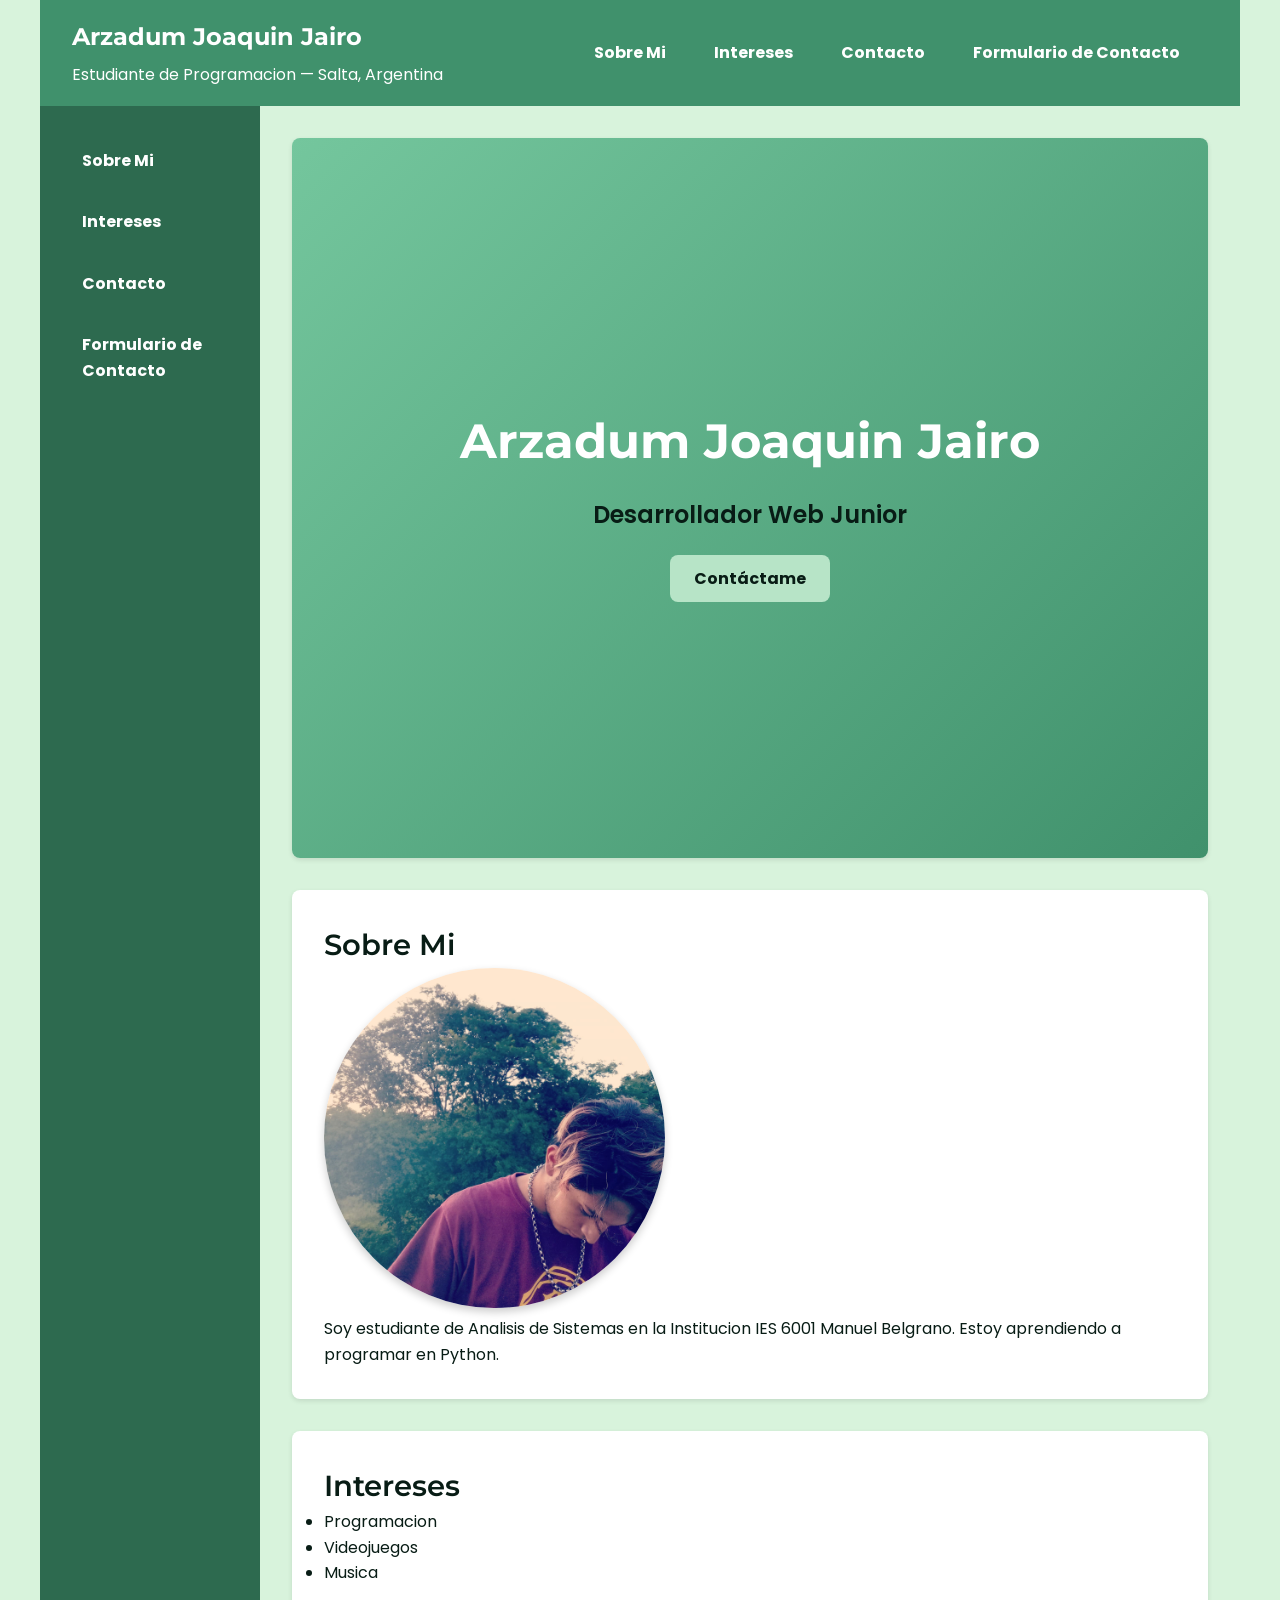
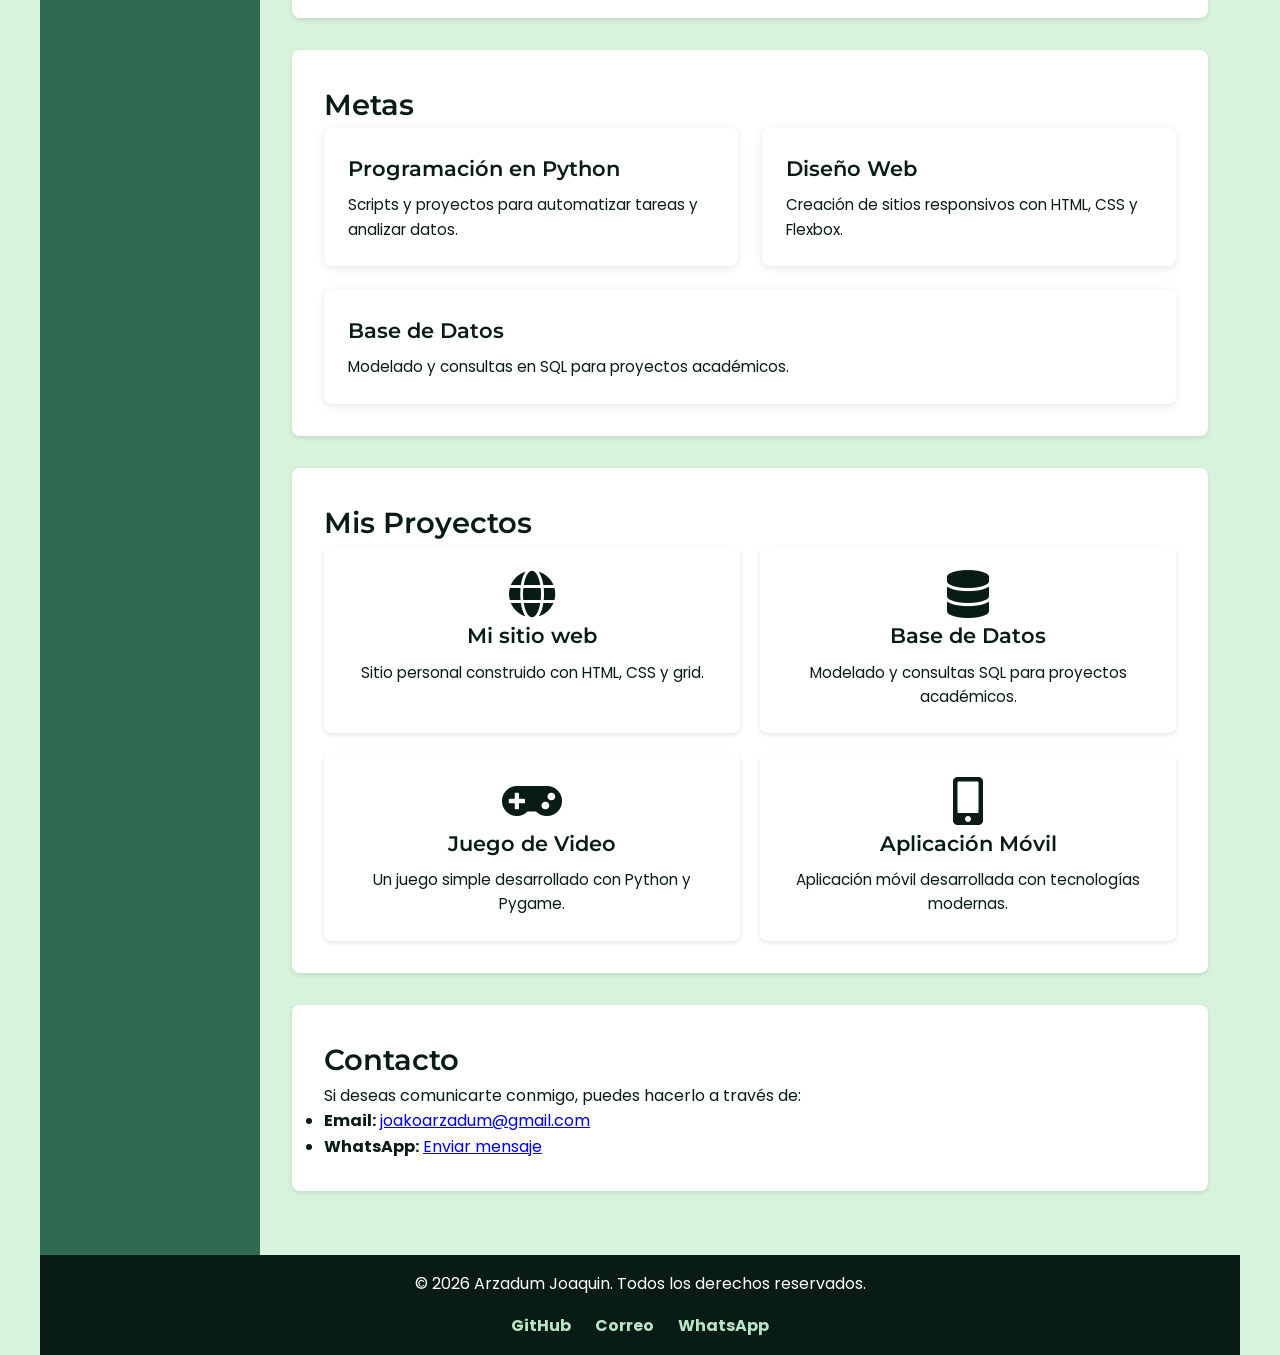
<file: index.html>
<!DOCTYPE html>
<html lang="es">
<head>
    <meta charset="UTF-8">
    <meta name="viewport" content="width=device-width, initial-scale=1.0">
    <title>Arzadum Joaquin — Mi Primer Sitio</title>
    <link rel="stylesheet" href="style.css">
    <link href="https://fonts.googleapis.com/css2?family=Montserrat:wght@400;700&display=swap" rel="stylesheet">
    <link href="https://fonts.googleapis.com/css2?family=Poppins:wght@400&display=swap" rel="stylesheet">
    <link rel="stylesheet" href="https://cdnjs.cloudflare.com/ajax/libs/font-awesome/5.15.4/css/all.min.css">
</head>
<body>
<div class="layout">
    <header class="header">
        <div class="logo">
            <h1>Arzadum Joaquin Jairo</h1>
            <p>Estudiante de Programacion — Salta, Argentina</p>
        </div>
        <nav class="nav-header">
            <ul>
                <li><a href="#sobre-mi">Sobre Mi</a></li>
                <li><a href="#intereses">Intereses</a></li>
                <li><a href="#contacto">Contacto</a></li>
                <li><a href="contact.html">Formulario de Contacto</a></li>
            </ul>
        </nav>
    </header>
    <aside class="sidebar">
        <nav class="nav-sidebar">
            <ul>
                <li><a href="#sobre-mi">Sobre Mi</a></li>
                <li><a href="#intereses">Intereses</a></li>
                <li><a href="#contacto">Contacto</a></li>
                <li><a href="contact.html">Formulario de Contacto</a></li>
            </ul>
        </nav>
    </aside>
    <main class="main">
        <section class="hero">
        <div class="hero-content">
            <h1>Arzadum Joaquin Jairo</h1>
            <h2>Desarrollador Web Junior</h2>
            <a href="#contacto" class="cta-btn">Contáctame</a>
        </div>
        </section>
        <section id="sobre-mi">
            <h2>Sobre Mi</h2>
            <img src="Foto-perfil.jpeg" width="40%" alt="Foto de Joaquin" class="foto-perfil">
            <p>Soy estudiante de Analisis de Sistemas en la Institucion IES 6001 Manuel Belgrano. Estoy aprendiendo a programar en Python.</p>
        </section>
        <section id="intereses">
            <h2>Intereses</h2>
            <ul>
                <li>Programacion</li>
                <li>Videojuegos</li>
                <li>Musica</li>
            </ul>
        </section>
        <section class="metas">
            <h2>Metas</h2>
            <div class="cards-container">
                <div class="card">
                    <h3>Programación en Python</h3>
                    <p>Scripts y proyectos para automatizar tareas y analizar datos.</p>
                </div>
                <div class="card">
                    <h3>Diseño Web</h3>
                    <p>Creación de sitios responsivos con HTML, CSS y Flexbox.</p>
                </div>
                <div class="card">
                    <h3>Base de Datos</h3>
                    <p>Modelado y consultas en SQL para proyectos académicos.</p>
                </div>
            </div>
        </section>
        <section id="galeria">
            <h2>Mis Proyectos</h2>
            <div class="grid-gallery">
                <div class="card">
                    <i class="fas fa-globe fa-3x"></i>
                    <h3>Mi sitio web</h3>
                    <p>Sitio personal construido con HTML, CSS y grid.</p>
                </div>
            <div class="card">
                <i class="fas fa-database fa-3x"></i>
                <h3>Base de Datos</h3>
                <p>Modelado y consultas SQL para proyectos académicos.</p>
            </div>
            <div class="card">
                <i class="fas fa-gamepad fa-3x"></i>
                <h3>Juego de Video</h3>
                <p>Un juego simple desarrollado con Python y Pygame.</p>
            </div>
            <div class="card">
                <i class="fas fa-mobile-alt fa-3x"></i>
                <h3>Aplicación Móvil</h3>
                <p>Aplicación móvil desarrollada con tecnologías modernas.</p>
            </div>
        </div>
    </section>
       <section id="contacto">
  <h2>Contacto</h2>
  <p>Si deseas comunicarte conmigo, puedes hacerlo a través de:</p>
  <ul>
    <li>
      <strong>Email:</strong> 
      <a href="https://mail.google.com/mail/?view=cm&fs=1&to=joakoarzadum@gmail.com" target="_blank">
  joakoarzadum@gmail.com
      </a>
    </li>
    <li>
      <strong>WhatsApp:</strong> 
      <a href="https://wa.me/qr/VOJA3SZQBRGYK1" target="_blank">Enviar mensaje</a>
    </li>
  </ul>
</section>
    </main>
    <footer class="footer">
        <p>&copy; 2026 Arzadum Joaquin. Todos los derechos reservados.</p>
        <ul class="footer-links">
            <li><a href="https://github.com/JoakoARZ" target="_blank">GitHub</a></li>
            <li><a href="mailto:joakoarzadum@gmail.com">Correo</a></li>
            <li><a href="https://wa.me/543872129860" target="_blank">WhatsApp</a></li>
        </ul>
    </footer>
</div>
</body>
</html>
</file>
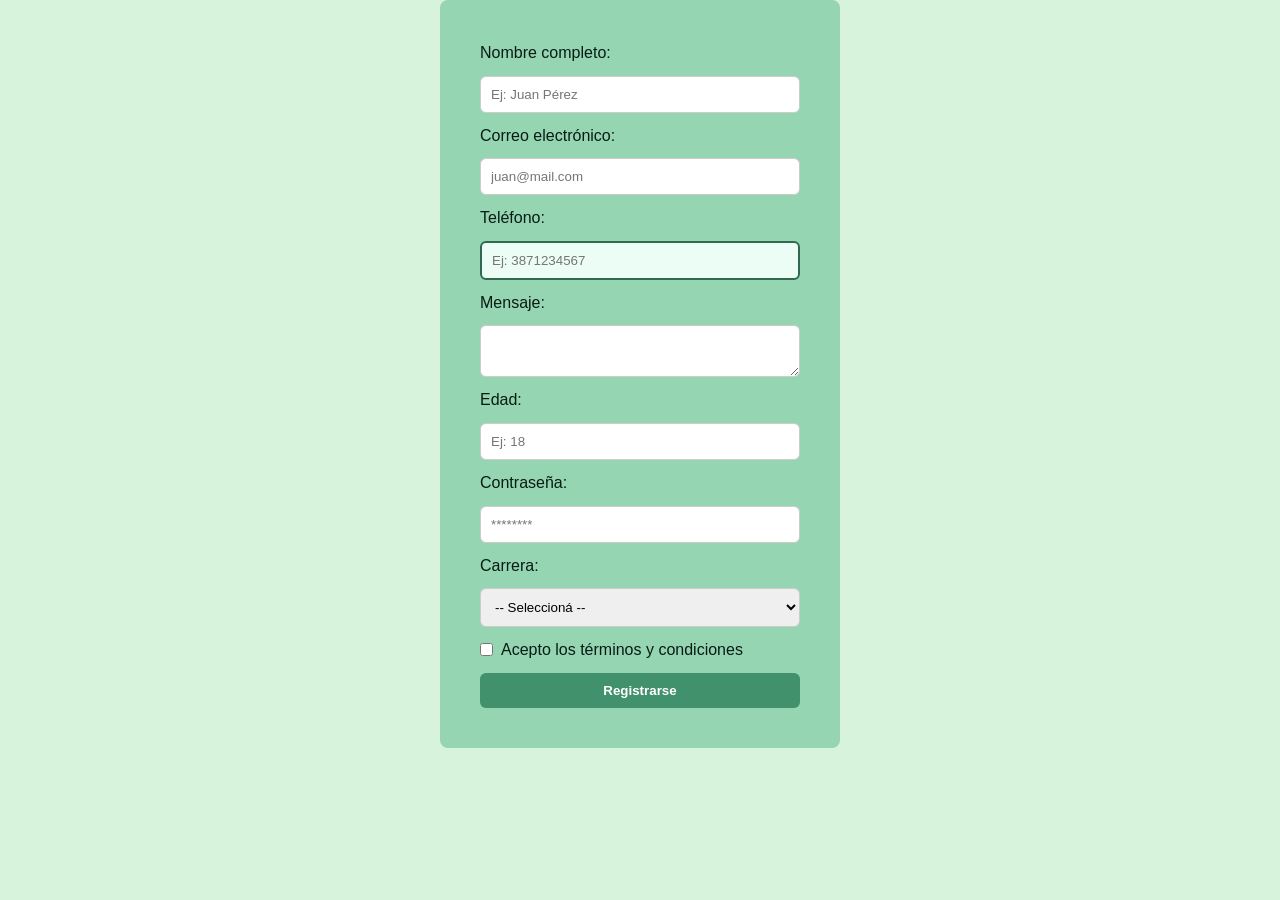
<file: contact.html>
<!DOCTYPE html>
<html lang="es">
<head>
    <meta charset="UTF-8">
    <title>Contacto</title>
    <link rel="stylesheet" href="style.css">
</head>
<body>
<div class="form-container">
    <form action="/registro" method="POST">
  <label for="nombre">Nombre completo:</label>
  <input type="text" id="nombre" name="nombre"
         placeholder="Ej: Juan Pérez" required minlength="3">

  <label for="email">Correo electrónico:</label>
  <input type="email" id="email" name="email"
         placeholder="juan@mail.com" required>

  <label for="telefono">Teléfono:</label>
  <input type="tel" id="telefono" name="telefono"
         pattern="[0-9]{10}" placeholder="Ej: 3871234567">

  <label for="mensaje">Mensaje:</label>
  <textarea id="mensaje" name="mensaje" required minlength="10"></textarea>

  <label for="edad">Edad:</label>
  <input type="number" id="edad" name="edad" min="16" max="99" required placeholder="Ej: 18">

  <label for="pass">Contraseña:</label>
  <input type="password" id="pass" name="password" minlength="8" required placeholder="********">

  <label for="carrera">Carrera:</label>
  <select id="carrera" name="carrera" required>
    <option value="">-- Seleccioná --</option>
    <option value="sistemas">Consulta</option>
    <option value="redes">Problemas</option>
    <option value="programacion">Otros</option>
  </select>
  <label class="terminos">
  <input type="checkbox" id="terminos" name="terminos" required>
  Acepto los términos y condiciones
</label>
  <button type="submit">Registrarse</button>
</form>
</div>
</body>
</html>
</file>
<file: style.css>
/* ===== RESET BASICO ===== */
* {
    margin: 0; /* Elimina margenes por defecto */
    padding: 0; /* Elimina relleno por defecto */
    box-sizing: border-box; /* Los bordes se incluyen en el ancho */
}
:root {
    --color-primary: #74c69dff;
    --color-secondary: #40916cff;
    --color-accent: #b7e4c7ff;
    --color-text: #081c15ff;
    --color-bg: #d8f3dcff;
    --radius: 8px;
    --shadow: 0 2px 5px rgba(0,0,0,0.1);
    --font-title: 'Montserrat', sans-serif;
    --font-body: 'Poppins', sans-serif;
    /* Colores validacion */
    --color-valid: #2d6a4fff;
    --color-valid-bg: #ecfdf5;
    --color-invalid: #ef4444;
    --color-invalid-bg: #fee2e2;
    --color-focus: #2E75B6;
    /* Colores adicionales */
    --color-form: #95d5b2ff;
    --color-white: white;
}
/* ===== TIPOGRAFIA BASE ===== */
body {
    font-family: var(--font-body);
    font-size: 16px;
    line-height: 1.6;
    color: var(--color-text);
    background-color: var(--color-bg);
}
/* ===== HEADER ===== */
.header {
  grid-area: header;
  display: flex;
  justify-content: space-between;
  align-items: center;
  background-color: var(--color-secondary);
  padding: 1rem 2rem;
  color: white;
}
h1 {
    font-family: var(--font-title);
    font-size: 2.5rem; 
    font-weight: 700;
    color: white;
}
h2 {
    font-family: var(--font-title);
    font-size: 1.8rem; 
    font-weight: 600;
    color: var(--color-text);
}
h3 {
    font-family: var(--font-title);
    font-size: 1.3rem; 
    font-weight: 600;
    color: var(--color-text);
}
.header .logo h1 {
    font-family: var(--font-title);
    font-size: 1.5rem;
    margin-bottom: 0.3rem;
} 
.logo p {
    font-family: var(--font-body);
    font-size: 1rem;
}
/* ===== NAV ===== */
.nav-header {
    background-color: var(--color-secondary);
    padding: 1rem; 
}
.nav-sidebar {
    background-color: var(--color-valid);
    padding: 1rem; 
}
.header nav ul {
    display: flex;
    flex-direction: row;
    gap: 1.5rem;
    list-style: none;
    margin: 0;
    padding: 0;
}
.header nav a {
    display: block;
    color: white;
    text-decoration: none; /* Elimina subrayado */
    font-weight: bold; /* Negrita */
    padding: 8px 12px;
    border-radius: 5px;
    transition: background-color 0.3s, color 0.3s; 
}
.header nav a:hover {
    background-color: var(--color-primary);
    color: var(--color-secondary);
    border-radius: 5px;
    padding: 8px 12px;
}
.nav-sidebar ul {
  display: flex;
  flex-direction: column;
  gap: 1rem;
  list-style: none;
  margin: 0;
  padding: 0;
}

.nav-sidebar a {
  display: block;
  color: white;
  text-decoration: none;
  font-weight: bold;
  padding: 10px;
  border-radius: 5px;
  transition: background-color 0.3s, color 0.3s;
}

.nav-sidebar a:hover {
  background-color: var(--color-primary);
  color: var(--color-text);
}
.foto-perfil {
    border-radius: 50%;
    box-shadow: 0 4px 8px rgba(0,0,0,0.2);
}
/* ===== FOOTER ===== */
footer {
    background-color: var(--color-text);
    color: white;
    padding: 1rem;
    text-align: center;
}
.footer-links {
    list-style: none;
    display: flex;
    justify-content: center;
    gap: 1.5rem;
    margin-top: 1rem;
    padding: 0;
}
.footer-links a {
    color: var(--color-accent);
    text-decoration: none;
    font-weight: bold;
    transition: color 0.3s;
}
.footer-links a:hover {
    color: var(--color-valid);
}
/* ===== MAIN ===== */
main {
    padding: 2rem;
}
/* ===== SECCIONES ===== */
section {
    background-color: white;
    border-radius: 8px; /* Esquinas redondeadas */
    padding: 2rem;
    margin-bottom: 2rem;
    box-shadow: 0 2px 5px rgba(0,0,0,0.1); /* Sombra suave */
}
.cards-container {
    display: flex;
    flex-wrap: wrap; 
    gap: 1.5rem;
    justify-content: center;
}
.card {
    flex: 1 1 280px;
    background-color: var(--color-white);
    border-radius: var(--radius);
    box-shadow: 0 2px 8px rgba(0,0,0,0.1);
    padding: 1.5rem;
    transition: transform 0.2s ease, box-shadow 0.2s ease;
}
.card:hover {
    transform: translateY(-4px);
    box-shadow: 0 8px 25px rgba(0,0,0,0.15);
}
.card h3 {
    font-family: var(--font-title);
    margin-bottom: 0.5rem;
}
.card p {
    font-family: var(--font-body);
    font-size: 0.95rem;
    color: var(--color-text);
}
input:valid, textarea:valid, select:valid {
    border: 2px solid var(--color-valid); 
    background-color: var(--color-valid-bg); 
}
input:invalid:not(:placeholder-shown) {
    border: 2px solid var(--color-invalid);
    background-color: var(--color-invalid-bg);
}
/* Estilizar el campo con foco */
input:focus {
    outline: none;
    border-color: var(--color-focus);
    box-shadow: 0 0 0 3px rgba(46, 117, 182, 0.2);
}
/* Campos del formulario */
input, textarea, select {
    width: 100%;
    padding: 10px;
    border-radius: 6px;
    border: 1px solid #ccc;
}
button {
    background-color: var(--color-secondary);
    color: white;
    padding: 10px;
    border: none;
    border-radius: 6px;
    cursor: pointer;
    font-weight: bold;
}
button:hover {
    background-color: var(--color-valid);
}
form {
    display: flex;
    flex-direction: column;
    gap: 10px;
    background-color: var(--color-form);
    padding: 20px;
    border-radius: 8px;
}
input:invalid:not(:placeholder-shown) {
    border: 2px solid var(--color-invalid);
    background-color: var(--color-invalid-bg);
}
.form-container {
    max-width: 400px;   
    margin: 0 auto;    
    background-color: var(--color-form); 
    padding: 20px; 
    border-radius: 8px;
}
.terminos {
  display: inline-flex;
  align-items: center;
  gap: 8px;
  width: fit-content;
  white-space: nowrap;
}
/* ===== HERO SECTION ===== */
.hero {
    display: flex;
    justify-content: center;
    align-items: center;
    min-height: 80vh;
    background: linear-gradient(135deg, var(--color-primary), var(--color-secondary));
    color: white;
    text-align: center;
    padding: 2rem;
}
.hero-content h1 {
    font-family: var(--font-title);
    font-size: 3rem;
    margin-bottom: 1rem;
}
.hero-content h2 {
    font-family: var(--font-body);
    font-size: 1.5rem;
    margin-bottom: 2rem;
    color: var(--color-text);
}
.cta-btn {
    background-color: var(--color-accent);
    color: var(--color-text);
    padding: 12px 24px;
    border-radius: var(--radius);
    font-weight: bold;
    text-decoration: none;
    transition: background-color 0.3s, transform 0.3s;
}
.cta-btn:hover {
    background-color: var(--color-valid);
    color: white;
    transform: scale(1.05);
}
.layout {
    display: grid;
    grid-template-columns: 220px 1fr;
    grid-template-rows: auto 1fr auto;
    grid-template-areas:
        "header header"
        "sidebar main"
        "footer footer";
    min-height: 100vh;
}

/* Áreas */


.sidebar {
    grid-area: sidebar;
    background-color: var(--color-valid);
    color: white;
    padding: 1rem;
    min-height: 100%;
}

.main {
    grid-area: main;
    padding: 2rem;
    background-color: var(--color-bg);
}

.footer {
    grid-area: footer;
}
.grid-gallery {
  display: grid;
  grid-template-columns: repeat(auto-fit, minmax(280px, 1fr));
  gap: 1.25rem;
  justify-content: center;
}

.grid-gallery .card {
  background-color: var(--color-white);
  border-radius: var(--radius);
  box-shadow: var(--shadow);
  padding: 1.5rem;
  text-align: center;
  transition: transform 0.2s ease, box-shadow 0.2s ease;
}

.grid-gallery .card:hover {
  transform: translateY(-4px);
  box-shadow: 0 8px 25px rgba(0,0,0,0.15);
}

.grid-gallery img {
  width: 60px;
  height: 60px;
  margin-bottom: 1rem;
}
/* ===== MOBILE-FIRST ===== */
/* Base: celulares (sin media query) */
/* Ya lo tienes: layout en grid, sidebar visible por defecto. 
   Lo ajustamos para que sidebar esté oculto en mobile */
.layout {
  display: grid;
  grid-template-columns: 1fr; /* 1 columna */
  grid-template-rows: auto 1fr auto;
  grid-template-areas:
    "header"
    "main"
    "footer";
  min-height: 100vh;
}

.sidebar {
  display: none; /* oculto en mobile */
}

/* ===== Breakpoint 1: Tablets (>=768px) ===== */
@media (min-width: 768px) {
  .layout {
    grid-template-columns: 220px 1fr; /* 2 columnas */
    grid-template-areas:
      "header header"
      "sidebar main"
      "footer footer";
  }

  .sidebar {
    display: block; /* visible */
  }
}

/* ===== Breakpoint 2: Laptops (>=1024px) ===== */
@media (min-width: 1024px) {
  .layout {
    max-width: 1200px;
    margin: 0 auto; /* centrado */
  }
}

/* ===== Breakpoint 3: Monitores grandes (>=1440px) ===== */
@media (min-width: 1440px) {
  .layout {
    max-width: 1400px; /* más amplio */
  }
}
</file>
